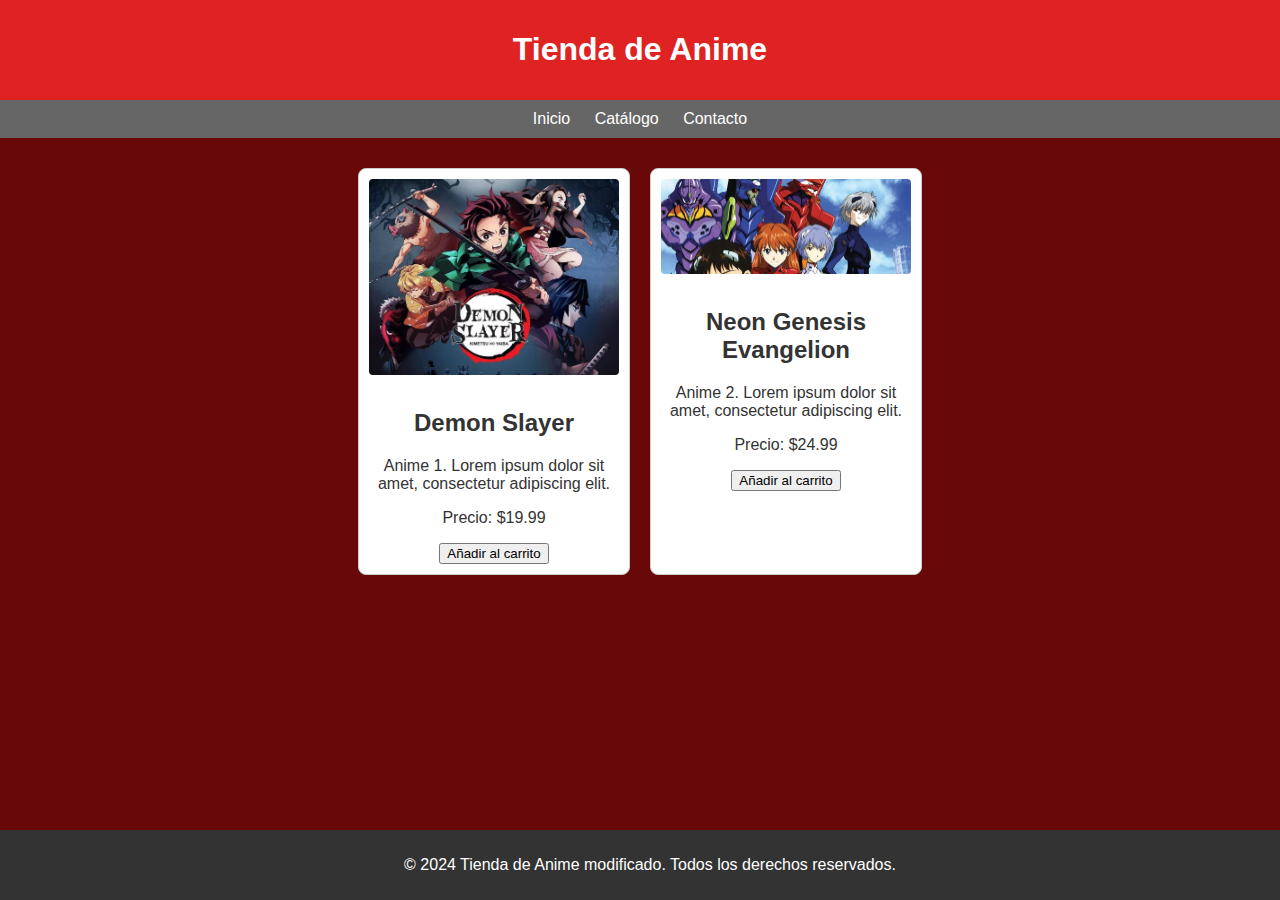
<file: index.html>
<!DOCTYPE html>
<html lang="es">
<head>
    <meta charset="UTF-8">
    <meta name="viewport" content="width=device-width, initial-scale=1.0">
    <title>Tienda de Anime</title>
    <style>
        body {
            font-family: 'Arial', sans-serif;
            margin: 0;
            padding: 0;
            background-color: hsl(0, 86%, 22%);
            color: #333;
        }

        header {
            background-color: #df2222;
            color: #fff;
            padding: 10px;
            text-align: center;
        }

        nav {
            background-color: #666;
            padding: 10px;
            text-align: center;
        }

        nav a {
            color: #fff;
            text-decoration: none;
            margin: 0 10px;
        }

        section {
            padding: 20px;
            display: flex;
            flex-wrap: wrap;
            justify-content: center;
        }

        .product {
            width: 250px;
            border: 1px solid #ccc;
            border-radius: 8px;
            padding: 10px;
            margin: 10px;
            background-color: #fff;
            text-align: center;
        }

        .product img {
            max-width: 100%;
            height: auto;
            border-radius: 4px;
            margin-bottom: 10px;
        }

        footer {
            background-color: #333;
            color: #fff;
            padding: 10px;
            text-align: center;
            position: fixed;
            bottom: 0;
            width: 100%;
        }
    </style>
</head>
<body>

    <header>
        <h1>Tienda de Anime</h1>
    </header>

    <nav>
        <a href="#">Inicio</a>
        <a href= "./catalogo.html">Catálogo</a>
        <a href="#">Contacto</a>
    </nav>

    <section>
        
        <div class="product">
            <img src="Assets/dmon.jpg" alt="dmon">
            <h2>Demon Slayer</h2>
            <p>Anime 1. Lorem ipsum dolor sit amet, consectetur adipiscing elit.</p>
            <p>Precio: $19.99</p>
            <button>Añadir al carrito</button>
        </div>

        <!-- Segundo producto -->
        <div class="product">
            <img src="Assets/evangelion.jpg" alt="Eva">
            <h2>Neon Genesis Evangelion</h2>
            <p>Anime 2. Lorem ipsum dolor sit amet, consectetur adipiscing elit.</p>
            <p>Precio: $24.99</p>
            <button>Añadir al carrito</button>
        </div>
    </section>

    <footer>
        <p>&copy; 2024 Tienda de Anime modificado. Todos los derechos reservados.</p>
    </footer>

</body>
</html>
</file>
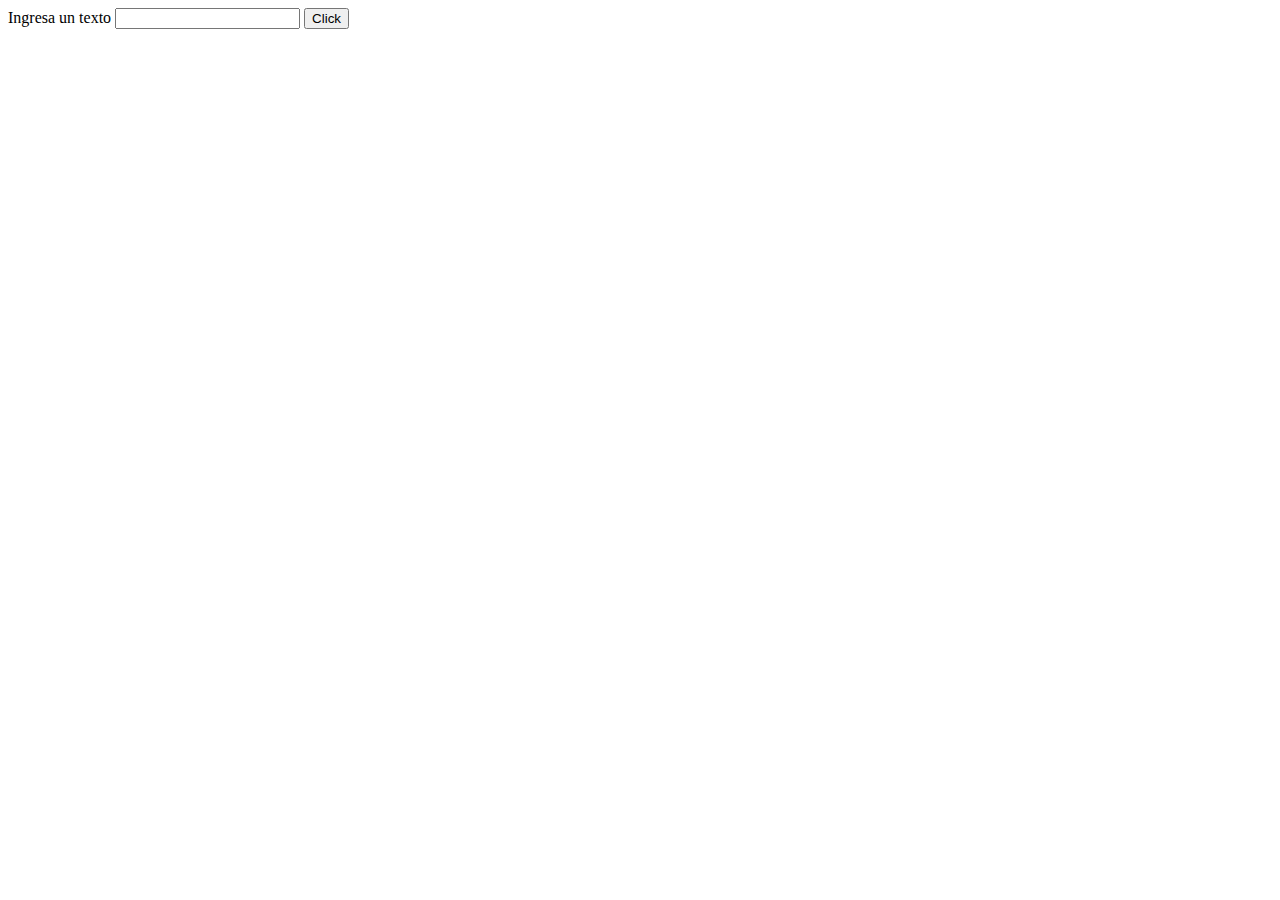
<file: Ejercicios/index.html>
<!DOCTYPE html>
<html lang="en">
<head>
    <meta charset="UTF-8">
    <meta name="viewport" content="width=device-width, initial-scale=1.0">
    <title>Ejercicio</title>
</head>

<style>
    .contenedor{
    }
</style>

<body>
    <div class="contenedor">
        <form action="">
            <label for="texto">Ingresa un texto</label>
            <input type="text" id="texto" name="texto">
            
            <button onclick="tieneVocal(event)" id="boton">Click</button>
        </form>
        
    </div>
</body>

<script src="app.js"></script>
</html>
</file>
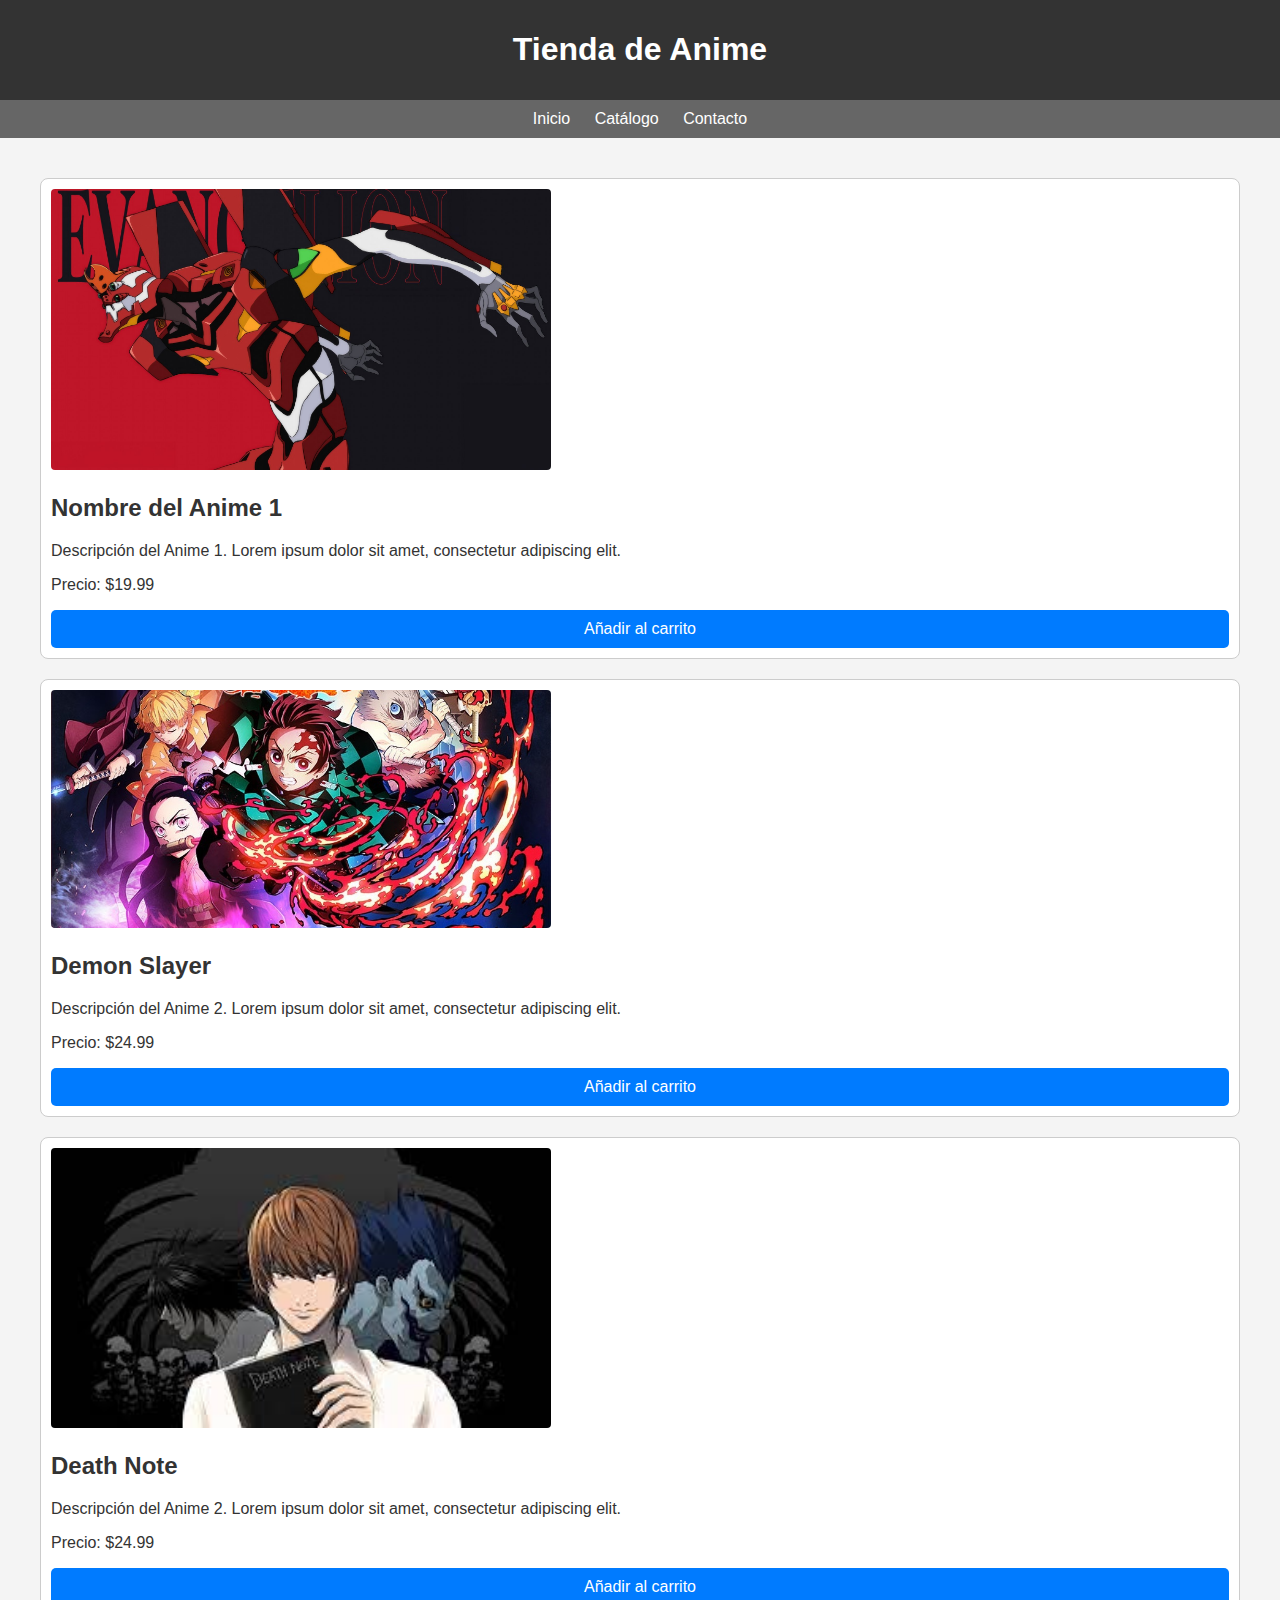
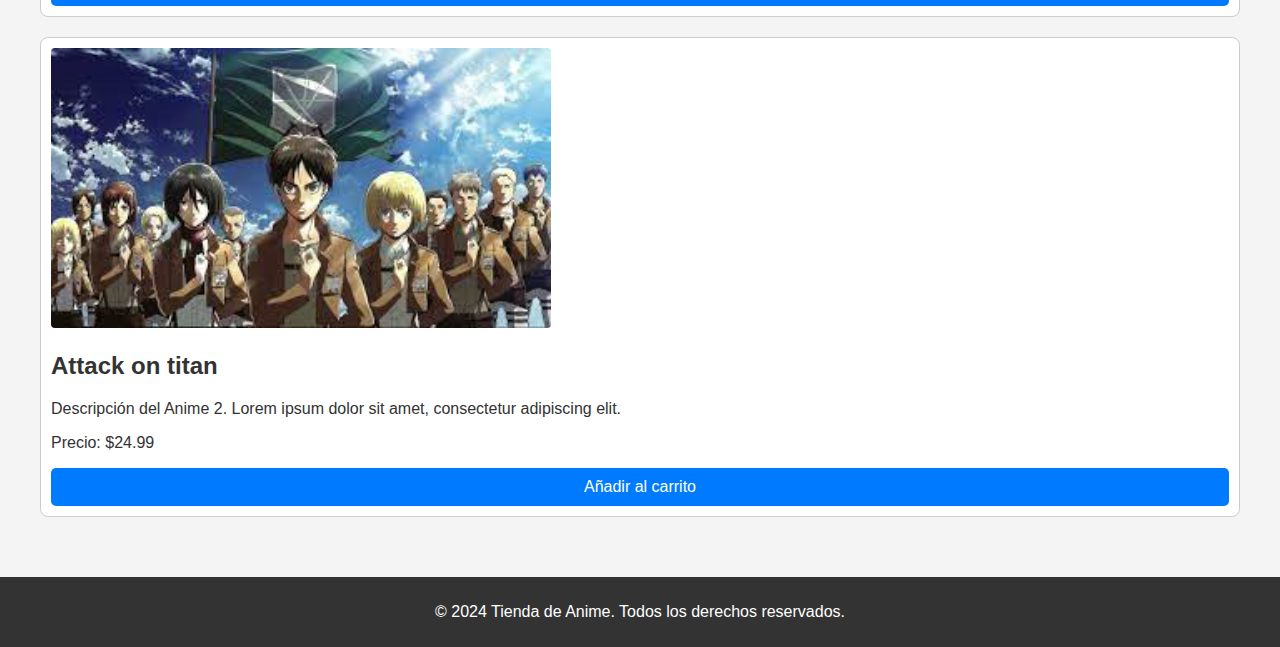
<file: catalago.html>
<!DOCTYPE html>
<html lang="en">
<head>
    <meta charset="UTF-8">
    <meta name="viewport" content="width=device-width, initial-scale=1.0">
    <title>Catalago</title>
    <link rel="stylesheet" href="css/styles.css">
</head>
<body>
    <header>
        <h1>Tienda de Anime</h1>
    </header>

    <nav>
        <a href="index.html">Inicio</a>
        <a href="catalago.html">Catálogo</a>
        <a href="contacto.html">Contacto</a>
    </nav>

    <main>
        <section class="productos-catalago">
            <div class="product">
                <img src="img/anime1.jpeg" alt="Anime 1">
                <h2>Nombre del Anime 1</h2>
                <p>Descripción del Anime 1. Lorem ipsum dolor sit amet, consectetur adipiscing elit.</p>
                <p>Precio: $19.99</p>
                <button>Añadir al carrito</button>
            </div>
    
            <div class="product">
                <img src="img/anime2.jpg" alt="Anime 2">
                <h2>Demon Slayer</h2>
                <p>Descripción del Anime 2. Lorem ipsum dolor sit amet, consectetur adipiscing elit.</p>
                <p>Precio: $24.99</p>
                <button>Añadir al carrito</button>
            </div>

            <div class="product">
                <img src="img/anime3.jpg" alt="Anime 2">
                <h2>Death Note</h2>
                <p>Descripción del Anime 2. Lorem ipsum dolor sit amet, consectetur adipiscing elit.</p>
                <p>Precio: $24.99</p>
                <button>Añadir al carrito</button>
            </div>

            <div class="product">
                <img src="img/anime4.jpg" alt="Anime 2">
                <h2>Attack on titan</h2>
                <p>Descripción del Anime 2. Lorem ipsum dolor sit amet, consectetur adipiscing elit.</p>
                <p>Precio: $24.99</p>
                <button>Añadir al carrito</button>
            </div>
        </section>
    </main>

    <footer>
        <p>&copy; 2024 Tienda de Anime. Todos los derechos reservados.</p>
    </footer>
</body>
</html>
</file>
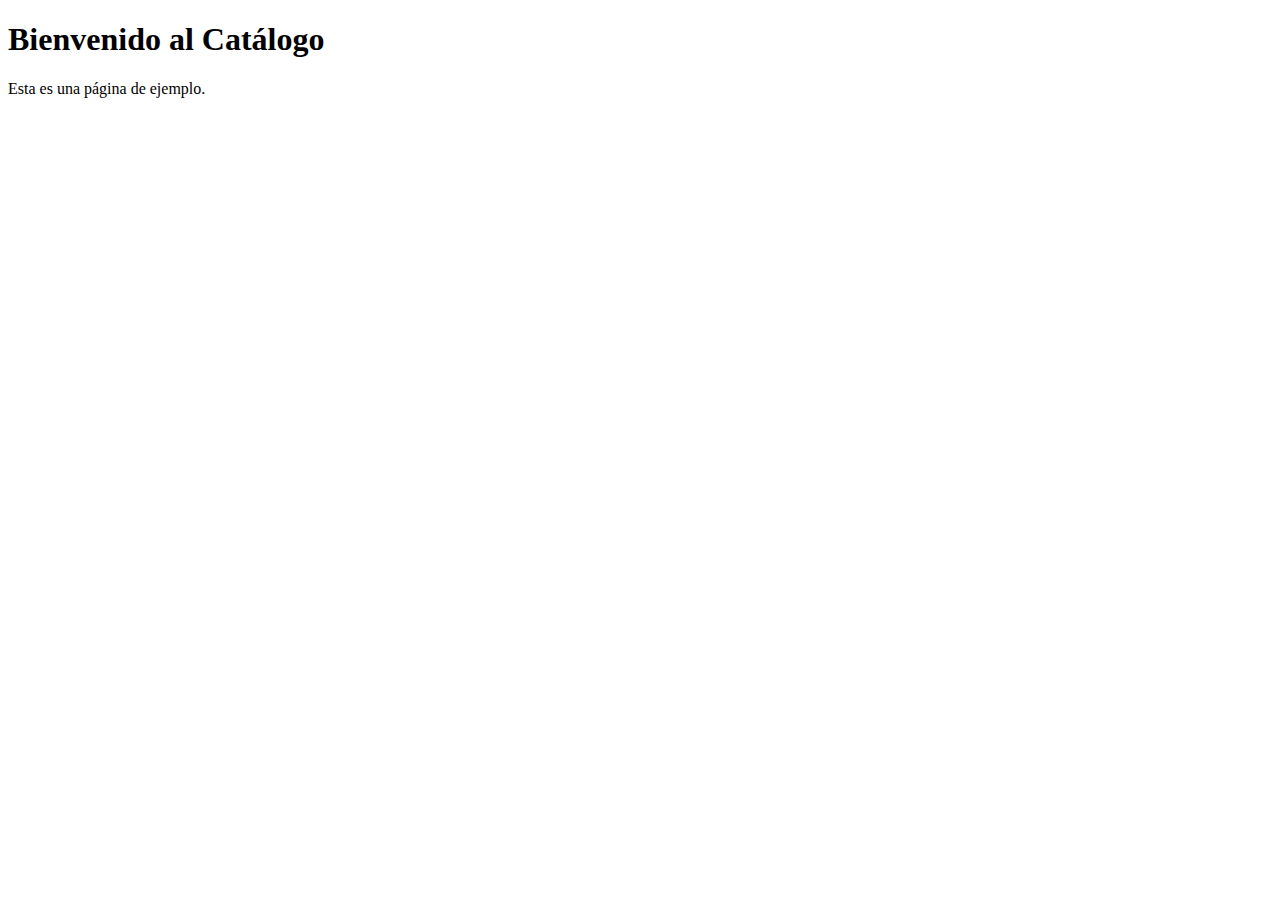
<file: catalogo.html>
<!DOCTYPE html>
<html lang="es">
<head>
    <meta charset="UTF-8">
    <meta name="viewport" content="width=device-width, initial-scale=1.0">
    <title>Catálogo</title>
</head>
<body>
    <h1>Bienvenido al Catálogo</h1>
    <p>Esta es una página de ejemplo.</p>
</body>
</html>
</file>
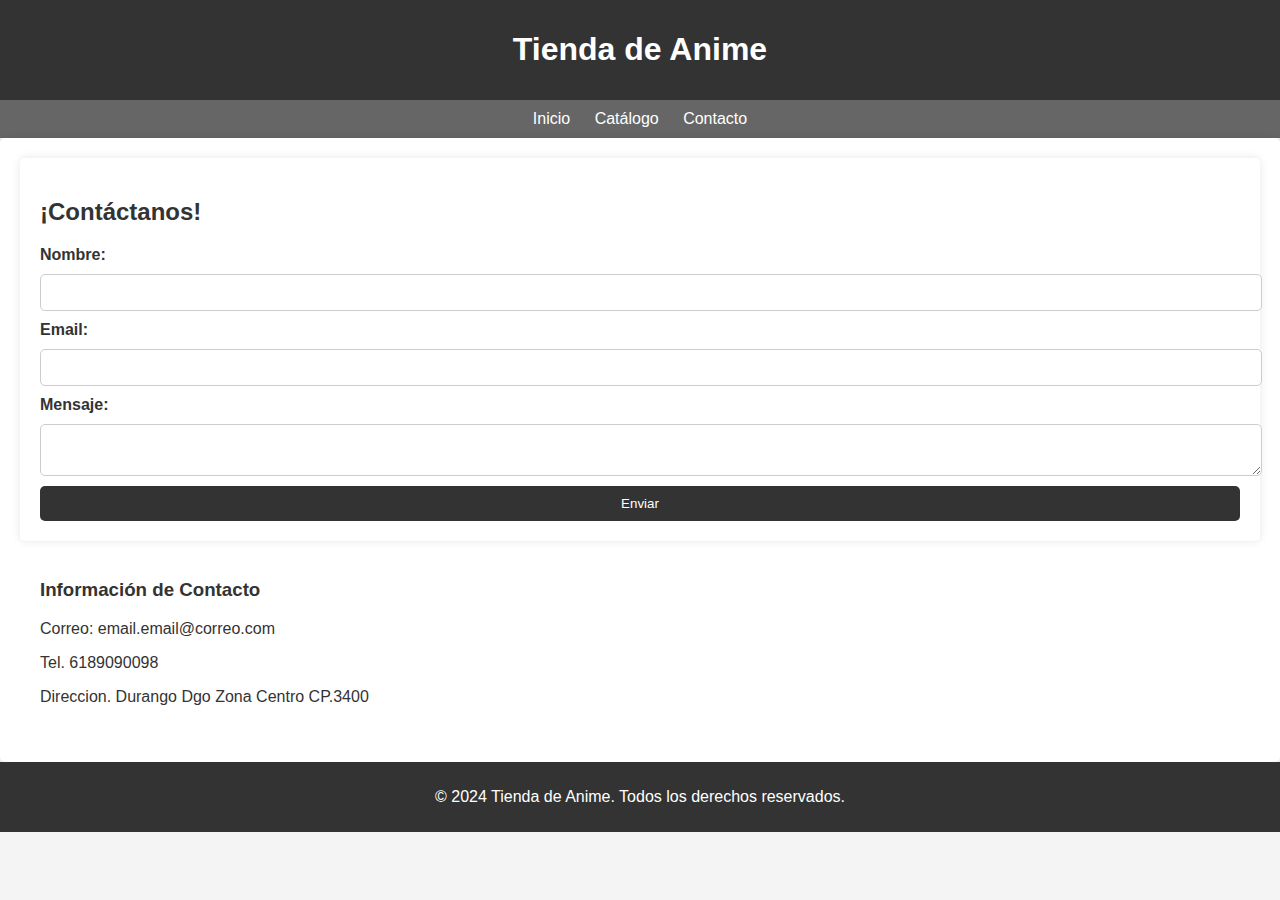
<file: contacto.html>
<!DOCTYPE html>
<html lang="en">
<head>
    <meta charset="UTF-8">
    <meta name="viewport" content="width=device-width, initial-scale=1.0">
    <title>Contacto</title>
    <link rel="stylesheet" href="css/styles.css">
</head>
<body>
    <header>
        <h1>Tienda de Anime</h1>
    </header>

    <nav>
        <a href="index.html">Inicio</a>
        <a href="catalago.html">Catálogo</a>
        <a href="contacto.html">Contacto</a>
    </nav>

    <main class="contenedor">
        <section id="formulario">
            <h2>¡Contáctanos!</h2>
            <form method="post">
                <label for="nombre">Nombre:</label>
                <input type="text" id="nombre" name="nombre" required>
                <label for="email">Email:</label>
                <input type="email" id="email" name="email" required>
                <label for="mensaje">Mensaje:</label>
                <textarea id="mensaje" name="mensaje" required></textarea>
                <button type="submit">Enviar</button>
            </form>
        </section>

        <section class="contacto">
            <h3>Información de Contacto</h3>
            <p>Correo: email.email@correo.com</p>
            <p>Tel. 6189090098</p>
            <p>Direccion. Durango Dgo Zona Centro CP.3400</p>
        </section>
    </main>

    <footer>
        <p>&copy; 2024 Tienda de Anime. Todos los derechos reservados.</p>
    </footer>
</body>
</html>
</file>
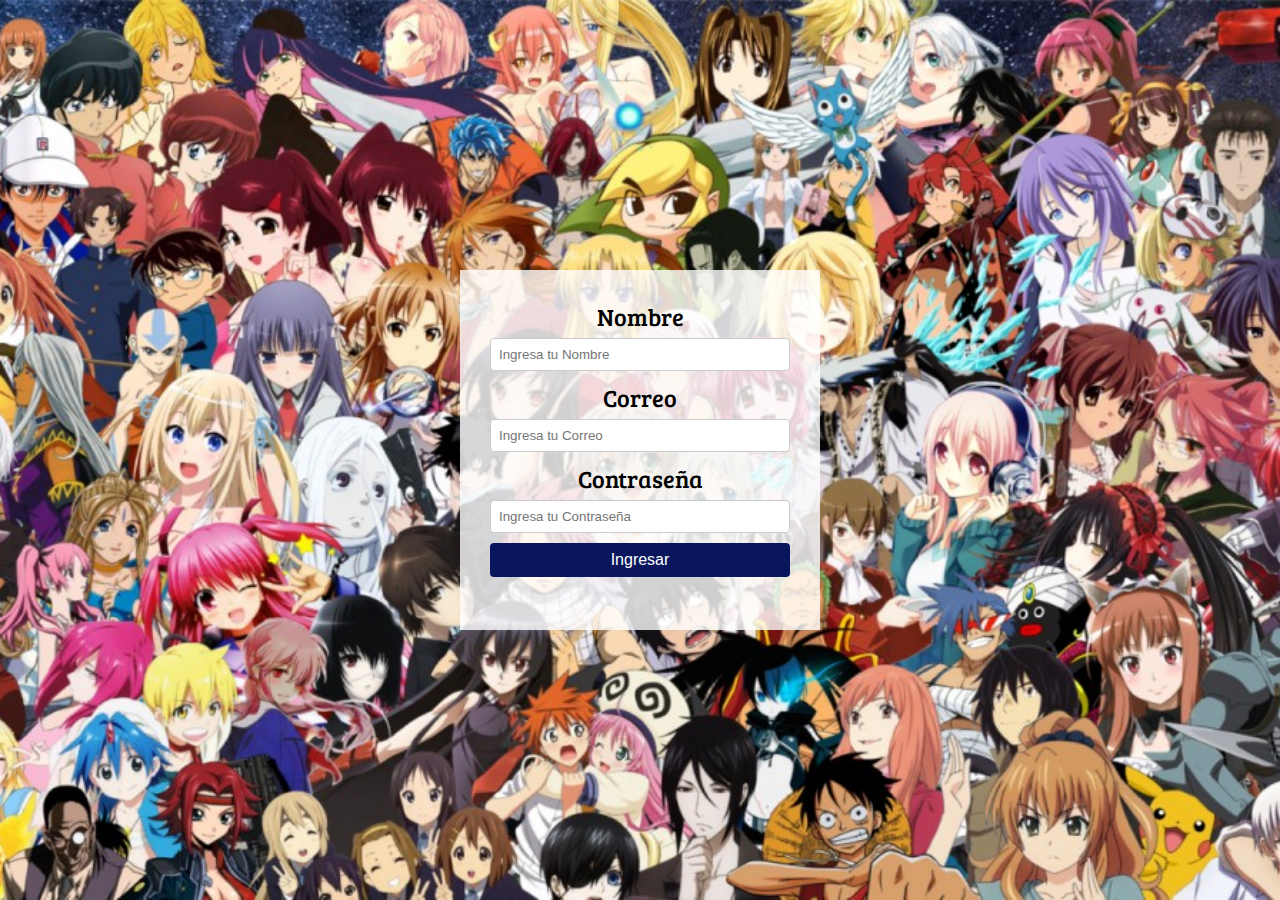
<file: login.html>
<!DOCTYPE html>
<html lang="en">
<head>
    <meta charset="UTF-8">
    <meta name="viewport" content="width=device-width, initial-scale=1.0">
    <title>Login</title>
    <link rel="stylesheet" href="css/login.css">
</head>
<body>
    <div class="contenedor">
        <form action="">
            <label for="nombre">Nombre</label>
            <input type="text" id="nombre" name="nombre" placeholder="Ingresa tu Nombre">

            <label for="correo">Correo</label>
            <input type="email" id="correo" name="correo" placeholder="Ingresa tu Correo">

            <label for="pass">Contraseña</label>
            <input type="password" id="pass" name="pass" placeholder="Ingresa tu Contraseña">
            
            <input type="submit" value="Ingresar">
        </form>
    </div>
</body>

<script src="js/validar-nombre.js"></script>
</html>
</file>
<file: css/styles.css>
body {
    font-family: 'Arial', sans-serif;
    margin: 0;
    padding: 0;
    background-color: #f4f4f4;
    color: #333;
}

header {
    background-color: #333;
    color: #fff;
    padding: 10px;
    text-align: center;
}

nav {
    background-color: #666;
    padding: 10px;
    text-align: center;
}

nav a {
    color: #fff;
    text-decoration: none;
    margin: 0 10px;
}

section {
    padding: 20px;
}

.product {
    border: 1px solid #ccc;
    border-radius: 8px;
    padding: 10px;
    margin-bottom: 20px;
    background-color: #fff;
}

.product img {
    max-width: 100%;
    height: auto;
    border-radius: 4px;
}

footer {
    background-color: #333;
    color: #fff;
    padding: 10px;
    text-align: center;
}

#hero {
    background-image: url('../img/anime1.jpeg'); /* Ruta a tu imagen de fondo */
    background-size: cover;
    background-position: center;
    height: 100vh;
    display: flex;
    align-items: center;
    justify-content: center;
    text-align: center;
}

img{
    width: 500px;
    height: 600px;
}

.contenido{
    color: white;
}

.contenido h2{
    font-size: 3rem;
}

.contenido p{
    font-size: 2rem;
}

.boton-inicio{
    background-color: #333;
    color: #fff;
    padding: 10px 20px;
    text-decoration: none;
    border-radius: 5px;
    transition: background-color 0.3s ease;
    font-size: 1.5rem;
}

.boton-inicio:hover {
    background-color: #555;
}

/* PAGINA DE CONTACTO */
.contenedor{
    
}


main {
    padding: 20px;
}

section#formulario, .contenedor {
    background-color: #fff;
    padding: 20px;
    border-radius: 5px;
    box-shadow: 0 0 10px rgba(0, 0, 0, 0.1);
}

form {
    display: grid;
    grid-gap: 10px;
}

form label {
    font-weight: bold;
}

form input[type="text"],
form input[type="email"],
form textarea {
    width: 100%;
    padding: 10px;
    border-radius: 5px;
    border: 1px solid #ccc;
}

form button {
    background-color: #333;
    color: #fff;
    padding: 10px 20px;
    border: none;
    border-radius: 5px;
    cursor: pointer;
    transition: background-color 0.3s ease;
}

form button:hover {
    background-color: #555;
}

/*********************/

/* PAGINA CATALAGO */
.product button {
    display: block;
    width: 100%;
    padding: 10px;
    border: none;
    border-radius: 5px;
    background-color: #007bff;
    color: #fff;
    font-size: 16px;
    cursor: pointer;
    transition: background-color 0.3s ease;
}

.product button:hover {
    background-color: #0056b3;
}

.productos-catalago{
    
}
/******************/
</file>
<file: css/login.css>
@import url('https://fonts.googleapis.com/css2?family=Bree+Serif&family=Poppins&family=Single+Day&display=swap');
body {
    background-image: url('../img/fondo-login.jpg');
    background-size: cover;
    background-position: center;
    background-repeat: no-repeat;
    margin: 0;
    padding: 0;
    height: 100vh;
    font-family: "Bree Serif", serif;
}

/* Estilos generales del formulario */
form {
    max-width: 300px;
    margin: 0 auto;
}

label {
    display: block;
    margin-bottom: 5px;
    font-size: 1.5rem;
}

input[type="text"],
input[type="email"],
input[type="password"],
input[type="submit"] {
    width: 100%;
    padding: 8px;
    margin-bottom: 10px;
    border: 1px solid #ccc;
    border-radius: 4px;
    box-sizing: border-box;
}

input[type="submit"] {
    background-color: #09165e;
    color: white;
    border: none;
    cursor: pointer;
    font-size: 1rem;
}

input[type="submit"]:hover {
    background-color: #5656e3;
}

.contenedor {
    width: 300px;
    height: 300px;
    padding: 30px;
    position: absolute;
    top: 50%;
    left: 50%;
    transform: translate(-50%, -50%);
    text-align: center;
    background-color: rgba(255, 255, 255, 0.8);
    z-index: 1;
}
</file>
